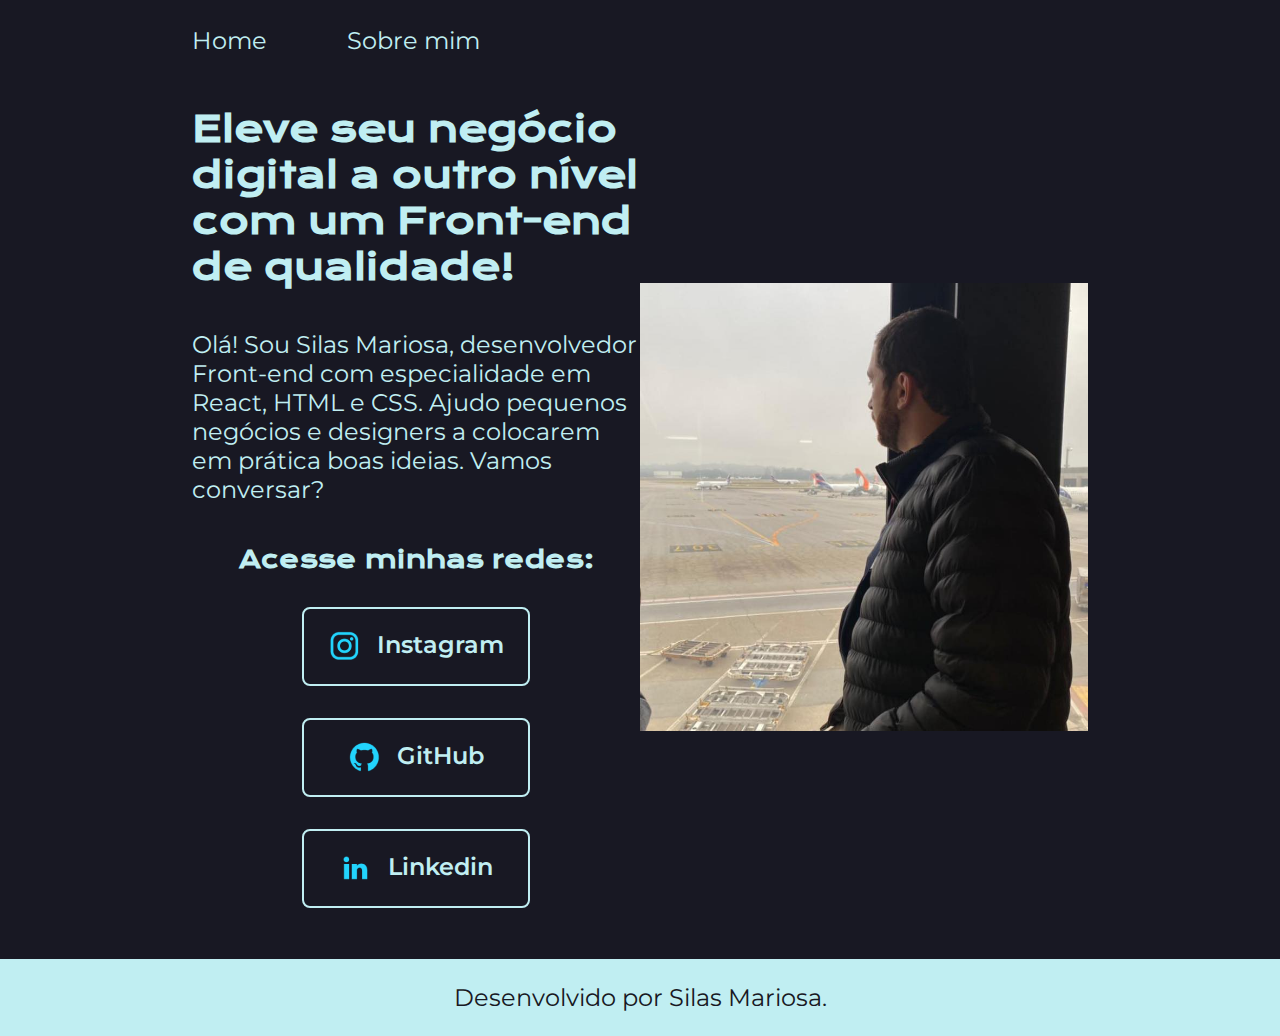
<file: index.html>
<!DOCTYPE html>
<html lang="pt-br">
<head>
    <meta charset="UTF-8">
    <meta http-equiv="X-UA-Compatible" content="IE=edge">
    <meta name="viewport" content="width=device-width, initial-scale=1.0">
    <title>Portifolio</title>
    <link rel="stylesheet" href="styles/style.css">
</head>
<body>
    <header class="cabecalho">
        <nav class="cabecalho__menu">
            <a class="cabecalho__menu__link" href="index.html">Home</a>
            <a class="cabecalho__menu__link" href="about.html">Sobre mim</a>
        </nav>
    </header>
    <main class="apresentacao">
        <section class="apresentacao__conteudo">
            <h1 class="apresentacao__conteudo__titulo">Eleve seu negócio digital a outro nível <strong class="titulo-destaque"> com um Front-end de qualidade!</strong></h1>
            <p class="apresentacao__conteudo__texto">Olá! Sou Silas Mariosa, desenvolvedor Front-end com especialidade em React, HTML e CSS. Ajudo pequenos negócios e designers a colocarem em prática boas ideias. Vamos conversar?</p>
            <div class="apresentacao__links">
                <h1 class="apresentacao__subtitulo">Acesse minhas redes:</h1>
                <a class="apresentacao__links__navegacao" href="https://instagram.com/silasmariosa"> <img src="assets/instagram.png" alt="imagem instagram"> Instagram </a>
                <a class="apresentacao__links__navegacao" href="https://github.com/silas-mariosa"> <img src="assets/github.png" alt="imagem github">GitHub  </a>
                <a class="apresentacao__links__navegacao" href="https://www.linkedin.com/in/silasmariosa/"> <img src="assets/linkedin.png" alt="imagem github"> Linkedin  </a>
            </div>
        </section>  
        <img class="apresentacao__imagemSilas" src="assets/fotoSilas.jpg" alt="Foto Silas Mariosa">
    </main>
    <footer class="rodape">
        <p>Desenvolvido por Silas Mariosa.</p>
    </footer>
</body>
</html>
</file>
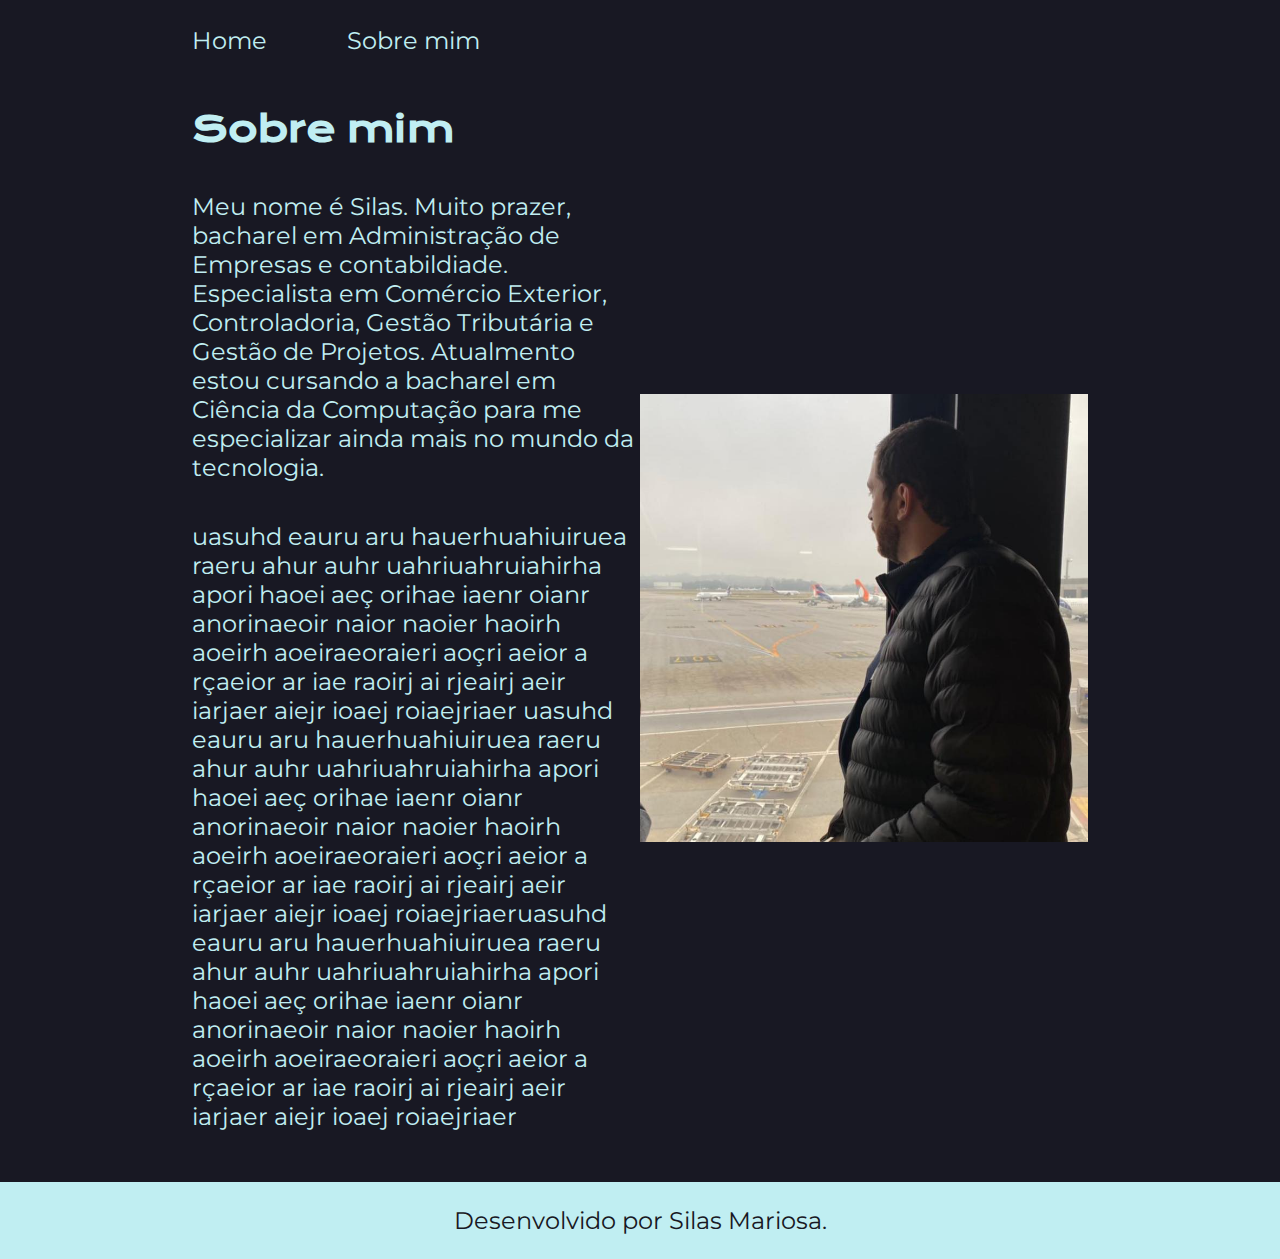
<file: about.html>
<!DOCTYPE html>
<html lang="pt-br">
<head>
    <meta charset="UTF-8">
    <meta http-equiv="X-UA-Compatible" content="IE=edge">
    <meta name="viewport" content="width=device-width, initial-scale=1.0">
    <link rel="stylesheet" href="./styles/style.css">
    <title>Sobre mim</title>
</head>
<body>
    <header class="cabecalho">
        <nav class="cabecalho__menu">
            <a class="cabecalho__menu__link" href="index.html">Home</a>
            <a class="cabecalho__menu__link" href="about.html">Sobre mim</a>
        </nav>
    </header>
    <main class="apresentacao">
        <section class="apresentacao__conteudo">
            <h1 class="apresentacao__conteudo__titulo">Sobre mim</h1>
            <p class="apresentacao__conteudo__texto">Meu nome é Silas. Muito prazer, bacharel em Administração de Empresas e contabildiade. Especialista em Comércio Exterior, Controladoria, Gestão Tributária e Gestão de Projetos. Atualmento estou cursando a bacharel em Ciência da Computação para me especializar ainda mais no mundo da tecnologia.</p>
            <p class="apresentacao__conteudo__texto">uasuhd eauru aru hauerhuahiuiruea raeru ahur auhr uahriuahruiahirha apori haoei aeç orihae iaenr oianr anorinaeoir naior naoier haoirh aoeirh aoeiraeoraieri aoçri aeior a rçaeior ar iae raoirj ai rjeairj aeir iarjaer aiejr ioaej roiaejriaer uasuhd eauru aru hauerhuahiuiruea raeru ahur auhr uahriuahruiahirha apori haoei aeç orihae iaenr oianr anorinaeoir naior naoier haoirh aoeirh aoeiraeoraieri aoçri aeior a rçaeior ar iae raoirj ai rjeairj aeir iarjaer aiejr ioaej roiaejriaeruasuhd eauru aru hauerhuahiuiruea raeru ahur auhr uahriuahruiahirha apori haoei aeç orihae iaenr oianr anorinaeoir naior naoier haoirh aoeirh aoeiraeoraieri aoçri aeior a rçaeior ar iae raoirj ai rjeairj aeir iarjaer aiejr ioaej roiaejriaer</p>
        </section>
        <img class="apresentacao__imagemSilas" src="./Material de aula/fotoSilas.jpg" alt="foto silas">
    </main>
    <footer class="rodape">
        <p>Desenvolvido por Silas Mariosa.</p>
    </footer>
</body>
</html>
</file>
<file: styles/style.css>
@import url('https://fonts.googleapis.com/css2?family=Krona+One&display=swap');
@import url('https://fonts.googleapis.com/css2?family=Krona+One&family=Montserrat&display=swap');

:root{
    --cor-primaria: #181823;
    --cor-secundaria: #C0EEF2;
    --cor-terciaria: #C0EEF2;
    --cor-roverbotao : #537FE7;
    --fonte-primaria: 'Montserrat', sans-serif;
    --fonte-secundaria: 'Krona One', sans-serif;
}

*{
    margin: 0;
    padding: 0;
}

body{
    /* height: 100vh; */
    box-sizing: border-box; 
    background-color: var(--cor-primaria);
    color: var(--cor-secundaria);
}
.titulo-destaque{
    color: var(--cor-terciaria);
}

.cabecalho{
    padding: 2% 0% 0% 15%;
}
.cabecalho__menu{
    display: flex;
    gap: 80px;
}
.cabecalho__menu__link{
    font-family: var(--fonte-primaria);
    font-size: 1.5rem;
    font-weight: 600px;
    color: var(--cor-terciaria);
    text-decoration: none;
}

.apresentacao{
    padding: 4% 15%;
    display: flex;
    align-items: center;
    justify-content: space-between;
}
.apresentacao__conteudo{
    width: 50%;
    display: flex;
    flex-direction: column;
    gap: 40px;
    
}
.apresentacao__conteudo__titulo{
    font-size: 2.25rem;
    font-family: var(--fonte-secundaria);
}
.apresentacao__conteudo__texto{
    font-size: 1.5rem;
    font-family: var(--fonte-primaria);
}
.apresentacao__subtitulo{
    font-family: var(--fonte-secundaria);
    font-weight: 400px;
    font-size: 1.5rem;
}
.apresentacao__links{
    display: flex;
    gap: 32px;
    flex-direction: column;
    align-items: center;
    justify-content: space-between;
}
.apresentacao__links__navegacao{
    /* background-color: #22d4fd; */
    display: flex;
    justify-content: center;
    gap: 16px;
    width: 50%;
    text-align: center;
    border-radius: 8px;
    font-weight: 600;
    text-decoration: none;
    font-size: 1.5rem;
    padding: 21.5px 0;
    color: var(--cor-secundaria);    
    font-family: var(--fonte-primaria);
    border: 2px solid var(--cor-terciaria);
}
.apresentacao__links__link:hover{
    background-color: var(--cor-roverbotao);
}
.apresentacao__imagemSilas{
    width: 50%; 
}
.rodape{
    padding: 24px;
    color: var(--cor-primaria);
    background-color: var(--cor-terciaria);
    text-align: center;
    font-family: var(--fonte-primaria);
    font-size: 1.5rem;
    font-weight: 400px;
}

@media(max-width: 1200px){
    .cabecalho{
        padding: 10%
    }
    .cabecalho__menu{
        justify-content: center;
    }
    .apresentacao{
        flex-direction: column-reverse;
        padding: 5%;
    }
    .apresentacao__conteudo{
        width: auto;
    }
}
</file>
